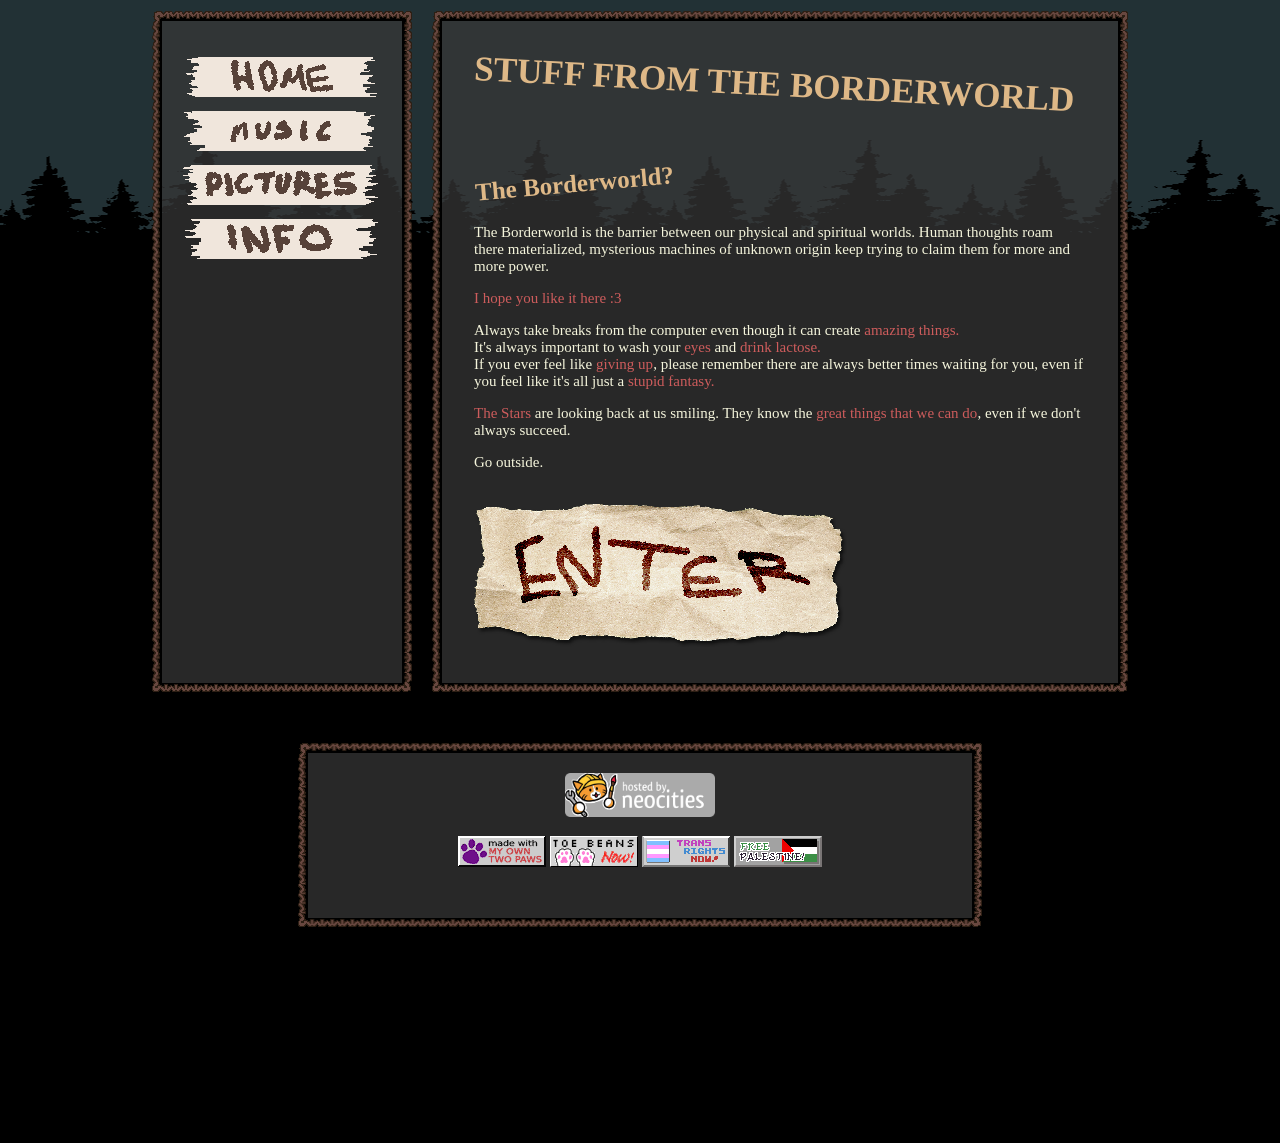
<file: index.html>
<!DOCTYPE html>
<html>
  <head>
    <meta charset="UTF-8">
    <meta name="viewport" content="width=device-width, initial-scale=1.0">
    <meta property="og:image" src="https://projectradio.org/artists/images/stoats_head.png">
    <title>BORDERWORLD</title>
    <!-- The style.css file allows you to change the look of your web pages.
         If you include the next line in all your web pages, they will all share the same look.
         This makes it easier to make new pages for your site. -->
    <link href="/style.css" rel="stylesheet" type="text/css" media="all">
  </head>
  <body class="bg1">
    <noscript>To fully experience this website, please enable JavaScript in your browser!</noscript>
    <div class="container">
      <nav class="side_navbar">
        <ul>
          <li><a href="/index.html"><img src="images/buttons/home.png"></a></li>
          <li><a href="/subpages/music.html"><img src="images/buttons/music.png"></a></li>
          <li><a href="/subpages/drawings.html"><img src="images/buttons/pictures.png"></a></li>
          <li><a href="/subpages/info.html"><img src="images/buttons/info.png"></a></li>
        </ul>
      </nav>

      <div class="bg2">

        <h1>STUFF FROM THE BORDERWORLD</h1>
        
        <h2>The Borderworld?</h2>
        <p>The Borderworld is the barrier between our physical and spiritual worlds. Human thoughts roam there materialized, mysterious machines of unknown origin keep trying to claim them for more and more power.</p>
        <p><mark>I hope you like it here :3</mark></p>

        <!--<a href="/subpages/borderworld.html"><img id="enter" src="/images/buttons/enter.png"></a>-->

        <!--<h2>My pals and friends:</h2>-->
        <!--<ul>-->
        <!--  <li><a href="https://h333d.me/"><img src="https://h333d.me/h333d/mynd.png" width="100vh" height="100vh"></a></li>-->
        <!--  <li><a href="https://artist.projectradio.org/profile/Merlin?uid=ks7097zer3tzg3fnw80p6azteh82x29m"><img src="https://convex.projectradio.org/api/storage/121d006b-f784-471f-bb64-70bfacc6acb7" width="100vh" height="100vh"></a></li>-->
        <!--</ul>-->
        
        <p>Always take breaks from the computer even though it can create <mark>amazing things.</mark><br>
          It's always important to wash your <mark>eyes</mark> and <mark>drink lactose.</mark><br>
          If you ever feel like <mark>giving up</mark>, please remember there are always better times waiting for you, even if you feel like it's all just a <mark>stupid fantasy.</mark>
        </p>
        <p><mark>The Stars</mark> are looking back at us smiling. They know the <mark>great things that we can do</mark>, even if we don't always succeed.</p>
        <p>Go outside.</p><br>

        <!--Główny przycisk pogranicze blablabla-->
        <a href="subpages/interactive/borderworld.html"><img src="images/buttons/enter.png"></a>
      </div>
    </div>
  <footer class="bg2">
    <a href="https://neocities.org/"><img src="images/neocities.png" width="25%" height="25%"></a>
    <ul>
      <li><img src="images/buttons/paws.gif"></li>
      <li><img src="images/buttons/beansnow.png"></li>
      <li><img src="images/buttons/transnow2.gif"></li>
      <li><img src="images/buttons/free_palestine.gif"></li>
    </ul>
  </footer>
  </body>
  <svg>
    <defs>
      <filter id="dancingstroke0">
        <feTurbulence id="turbulence" baseFrequency="0.02" numOctaves="3" seed="0"/>
        <feDisplacementMap id="displacement" in="SourceGraphic" in2="noise" scale="7" />
      </filter>
      <filter id="dancingstroke1">
        <feTurbulence id="turbulence" baseFrequency="0.03" numOctaves="3" seed="1"/>
        <feDisplacementMap id="displacement" in="SourceGraphic" in2="noise" scale="5" />
      </filter>
      <filter id="dancingstroke2">
        <feTurbulence id="turbulence" baseFrequency="0.02" numOctaves="3" seed="2"/>
        <feDisplacementMap id="displacement" in="SourceGraphic" in2="noise" scale="8" />
      </filter>
      <filter id="dancingstroke3">
        <feTurbulence id="turbulence" baseFrequency="0.04" numOctaves="3" seed="3"/>
        <feDisplacementMap id="displacement" in="SourceGraphic" in2="noise" scale="5" />
      </filter>
      <filter id="dancingstroke4">
        <feTurbulence id="turbulence" baseFrequency="0.02" numOctaves="3" seed="4"/>
        <feDisplacementMap id="displacement" in="SourceGraphic" in2="noise" scale="6" />
      </filter>
    </defs>
  </svg>
</html>
</file>
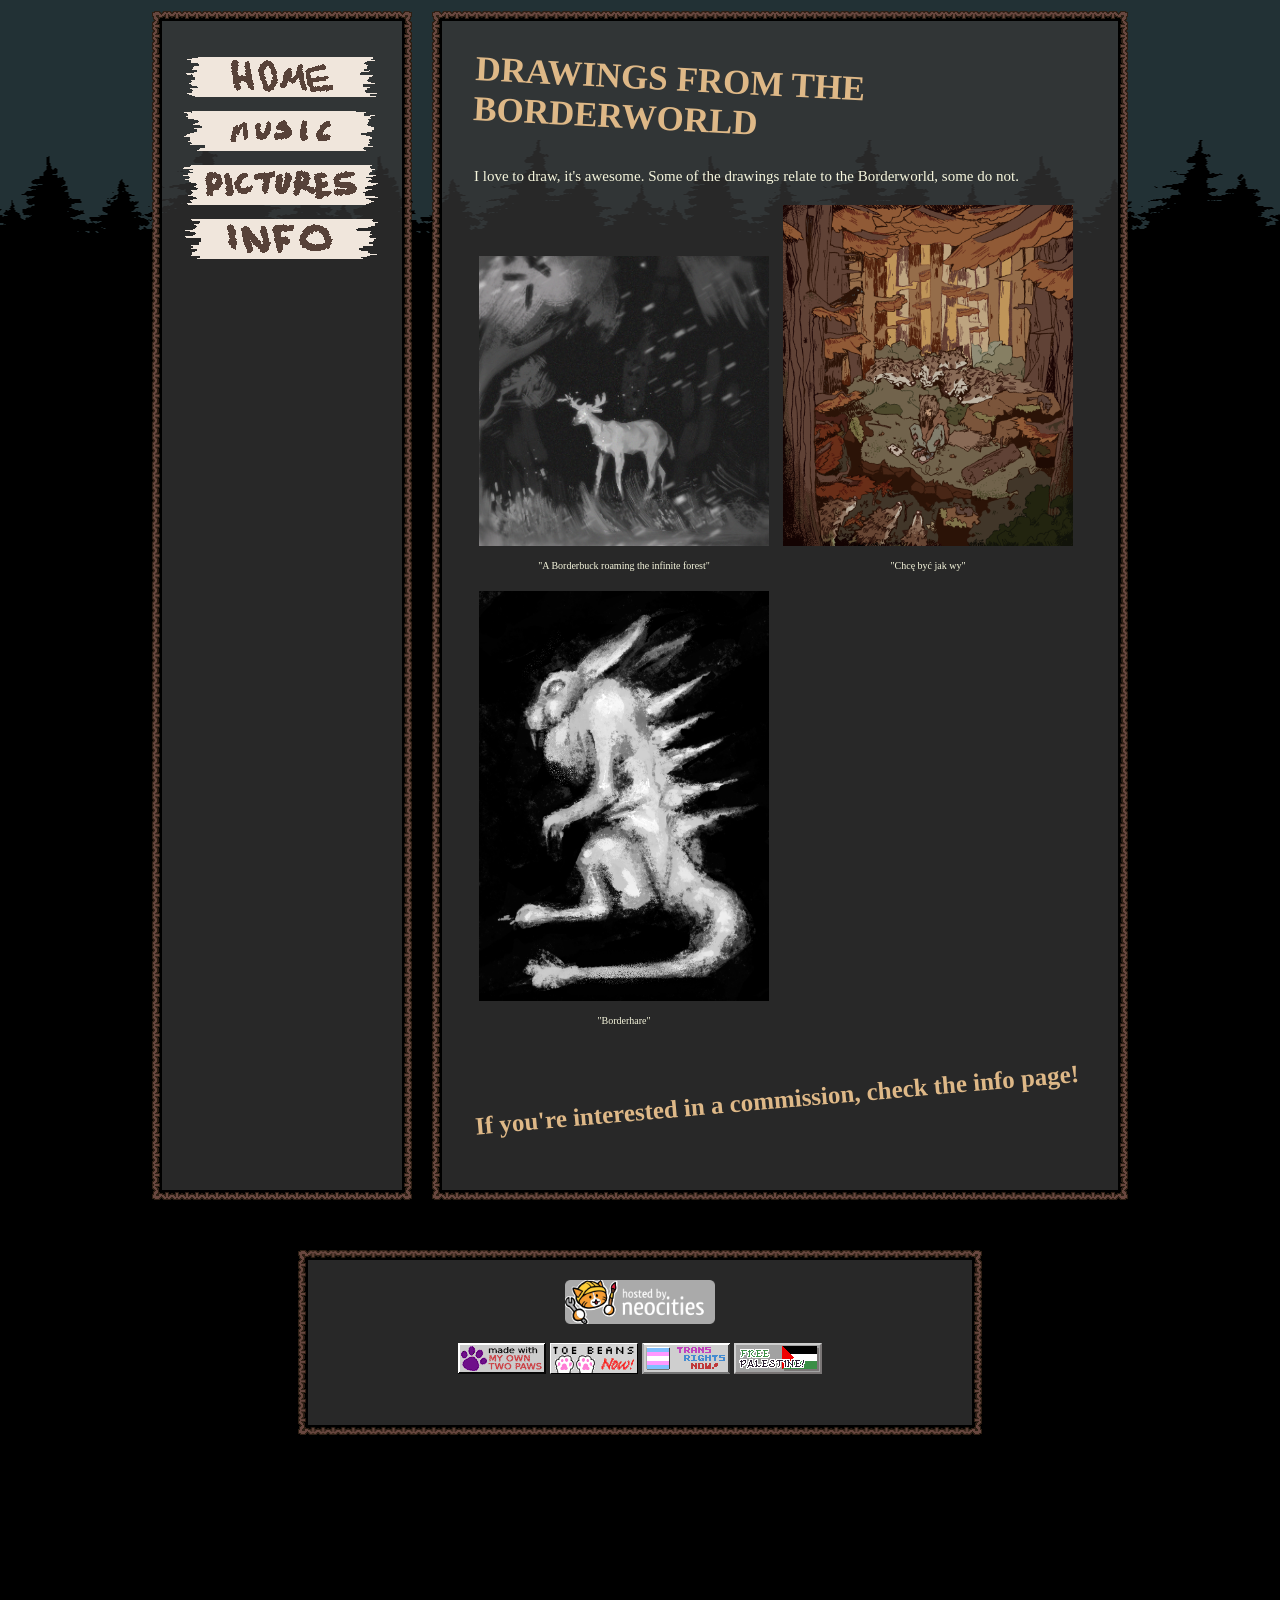
<file: subpages/drawings.html>
<!DOCTYPE html>
<html>
  <head>
    <meta charset="UTF-8">
    <meta name="viewport" content="width=device-width, initial-scale=1.0">
    <meta property="og:image" src="https://projectradio.org/artists/images/stoats_head.png">
    <title>BORDERWOLD</title>
    <!-- The style.css file allows you to change the look of your web pages.
         If you include the next line in all your web pages, they will all share the same look.
         This makes it easier to make new pages for your site. -->
    <link href="/style.css" rel="stylesheet" type="text/css" media="all">
  </head>

  <body class="bg1">
    <div class="container">
      <nav class="side_navbar">
        <ul>
          <li><a href="/index.html"><img src="/images/buttons/home.png"></a></li>
          <li><a href="/subpages/music.html"><img src="/images/buttons/music.png"></a></li>
          <li><a href="#"><img src="/images/buttons/pictures.png"></a></li>
          <li><a href="/subpages/info.html"><img src="/images/buttons/info.png"></a></li>
        </ul>
      </nav>

      <div class="bg2">
        <h1>DRAWINGS FROM THE BORDERWORLD</h1>
        <p>I love to draw, it's awesome. Some of the drawings relate to the Borderworld, some do not.</p>
        
        <div class="gallery">
          <a target="_blank" href="/images/art/lejen2_krop.png"><img src="/images/art/lejen2_krop.png"></a>
          <div class="description">"A Borderbuck roaming the infinite forest"</div>
        </div>

        <div class="gallery">
          <a target="_blank" href="/images/art/wolves.png"><img src="/images/art/wolves.png"></a>
          <div class="description">"Chcę być jak wy"</div>
        </div>

        <div class="gallery">
          <a target="_blank" href="/images/art/zajac_bezszumu.png"><img src="/images/art/zajac_bezszumu.png"></a>
          <div class="description">"Borderhare"</div>
        </div>

        <h2>If you're interested in a commission, check the info page!</h2>
      </div>
    </div>
  <footer class="bg2">
    <a href="https://neocities.org/"><img src="/images/neocities.png" width="25%" height="25%"></a>
    <ul>
      <li><img src="/images/buttons/paws.gif"></li>
      <li><img src="/images/buttons/beansnow.png"></li>
      <li><img src="/images/buttons/transnow2.gif"></li>
      <li><img src="/images/buttons/free_palestine.gif"></li>
    </ul>
  </footer>
  </body>
  <svg>
    <defs>
      <filter id="dancingstroke0">
        <feTurbulence id="turbulence" baseFrequency="0.02" numOctaves="3" seed="0"/>
        <feDisplacementMap id="displacement" in="SourceGraphic" in2="noise" scale="7" />
      </filter>
      <filter id="dancingstroke1">
        <feTurbulence id="turbulence" baseFrequency="0.03" numOctaves="3" seed="1"/>
        <feDisplacementMap id="displacement" in="SourceGraphic" in2="noise" scale="5" />
      </filter>
      <filter id="dancingstroke2">
        <feTurbulence id="turbulence" baseFrequency="0.02" numOctaves="3" seed="2"/>
        <feDisplacementMap id="displacement" in="SourceGraphic" in2="noise" scale="8" />
      </filter>
      <filter id="dancingstroke3">
        <feTurbulence id="turbulence" baseFrequency="0.04" numOctaves="3" seed="3"/>
        <feDisplacementMap id="displacement" in="SourceGraphic" in2="noise" scale="5" />
      </filter>
      <filter id="dancingstroke4">
        <feTurbulence id="turbulence" baseFrequency="0.02" numOctaves="3" seed="4"/>
        <feDisplacementMap id="displacement" in="SourceGraphic" in2="noise" scale="6" />
      </filter>
    </defs>
  </svg>
</html>
</file>
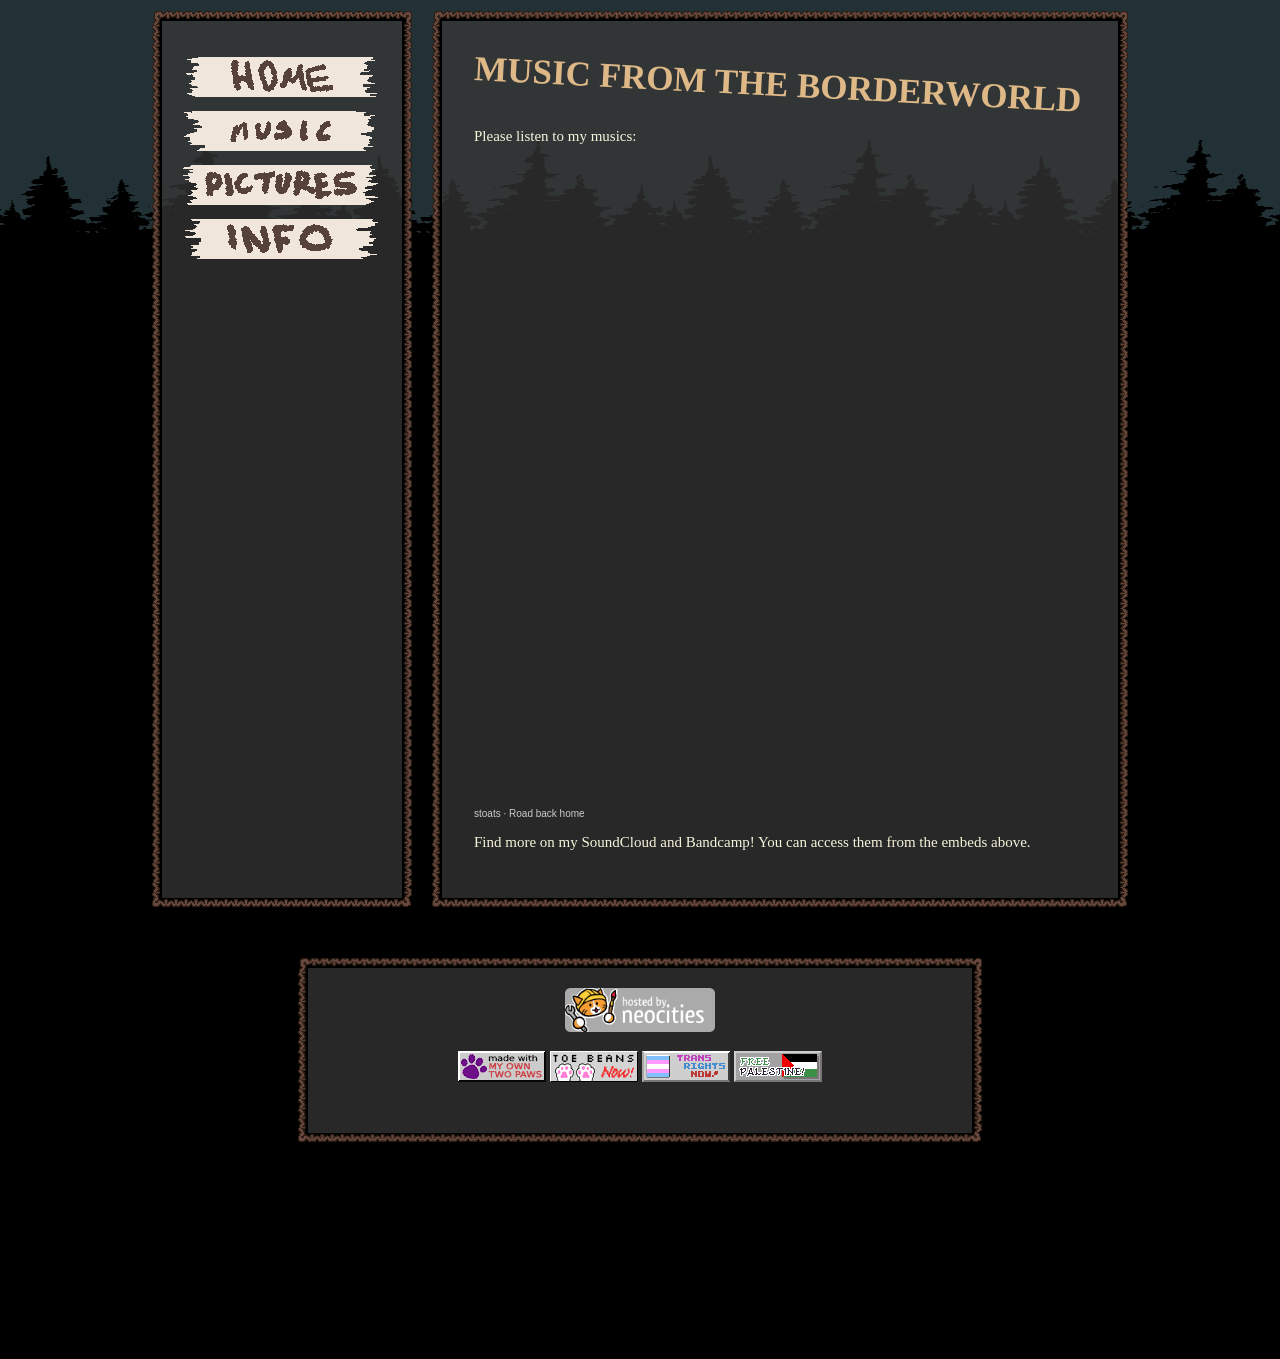
<file: subpages/music.html>
<!DOCTYPE html>
<html>
  <head>
    <meta charset="UTF-8">
    <meta name="viewport" content="width=device-width, initial-scale=1.0">
    <meta property="og:image" src="https://projectradio.org/artists/images/stoats_head.png">
    <title>BORDERWOLD</title>
    <!-- The style.css file allows you to change the look of your web pages.
         If you include the next line in all your web pages, they will all share the same look.
         This makes it easier to make new pages for your site. -->
    <link href="/style.css" rel="stylesheet" type="text/css" media="all">
  </head>

  <body class="bg1">
    <div class="container">
      <nav class="side_navbar">
        <ul>
          <li><a href="/index.html"><img src="/images/buttons/home.png"></a></li>
          <li><a href="#"><img src="/images/buttons/music.png"></a></li>
          <li><a href="/subpages/drawings.html"><img src="/images/buttons/pictures.png"></a></li>
          <li><a href="/subpages/info.html"><img src="/images/buttons/info.png"></a></li>
        </ul>
      </nav>

      <div class="bg2">
        <h1>MUSIC FROM THE BORDERWORLD</h1>
        <p>Please listen to my musics:</p>
        <iframe style="border: 0; width: 100%; height: 340px;" src="https://bandcamp.com/EmbeddedPlayer/album=2075928533/size=large/bgcol=333333/linkcol=e99708/artwork=small/transparent=true/" seamless><a href="https://stoatsfromborderworld.bandcamp.com/album/bity-wszelakie">Bity wszelakie by stoats</a></iframe>
        <iframe width="100%" height="300" scrolling="no" frameborder="no" allow="autoplay; encrypted-media" src="https://w.soundcloud.com/player/?url=https%3A//api.soundcloud.com/tracks/soundcloud%253Atracks%253A2018535337&color=%23ff5500&auto_play=false&hide_related=false&show_comments=true&show_user=true&show_reposts=false&show_teaser=true&visual=true"></iframe><div style="font-size: 10px; color: #cccccc;line-break: anywhere;word-break: normal;overflow: hidden;white-space: nowrap;text-overflow: ellipsis; font-family: Interstate,Lucida Grande,Lucida Sans Unicode,Lucida Sans,Garuda,Verdana,Tahoma,sans-serif;font-weight: 100;"><a href="https://soundcloud.com/stoatsfromborderworld" title="stoats" target="_blank" style="color: #cccccc; text-decoration: none;">stoats</a> · <a href="https://soundcloud.com/stoatsfromborderworld/road-back-home" title="Road back home" target="_blank" style="color: #cccccc; text-decoration: none;">Road back home</a></div>
        <p>Find more on my SoundCloud and Bandcamp! You can access them from the embeds above.</p>
      </div>
    </div>
  <footer class="bg2">
    <a href="https://neocities.org/"><img src="/images/neocities.png" width="25%" height="25%"></a>
    <ul>
      <li><img src="/images/buttons/paws.gif"></li>
      <li><img src="/images/buttons/beansnow.png"></li>
      <li><img src="/images/buttons/transnow2.gif"></li>
      <li><img src="/images/buttons/free_palestine.gif"></li>
    </ul>
  </footer>
  </body>
  <svg>
    <defs>
      <filter id="dancingstroke0">
        <feTurbulence id="turbulence" baseFrequency="0.02" numOctaves="3" seed="0"/>
        <feDisplacementMap id="displacement" in="SourceGraphic" in2="noise" scale="7" />
      </filter>
      <filter id="dancingstroke1">
        <feTurbulence id="turbulence" baseFrequency="0.03" numOctaves="3" seed="1"/>
        <feDisplacementMap id="displacement" in="SourceGraphic" in2="noise" scale="5" />
      </filter>
      <filter id="dancingstroke2">
        <feTurbulence id="turbulence" baseFrequency="0.02" numOctaves="3" seed="2"/>
        <feDisplacementMap id="displacement" in="SourceGraphic" in2="noise" scale="8" />
      </filter>
      <filter id="dancingstroke3">
        <feTurbulence id="turbulence" baseFrequency="0.04" numOctaves="3" seed="3"/>
        <feDisplacementMap id="displacement" in="SourceGraphic" in2="noise" scale="5" />
      </filter>
      <filter id="dancingstroke4">
        <feTurbulence id="turbulence" baseFrequency="0.02" numOctaves="3" seed="4"/>
        <feDisplacementMap id="displacement" in="SourceGraphic" in2="noise" scale="6" />
      </filter>
    </defs>
  </svg>
</html>
</file>
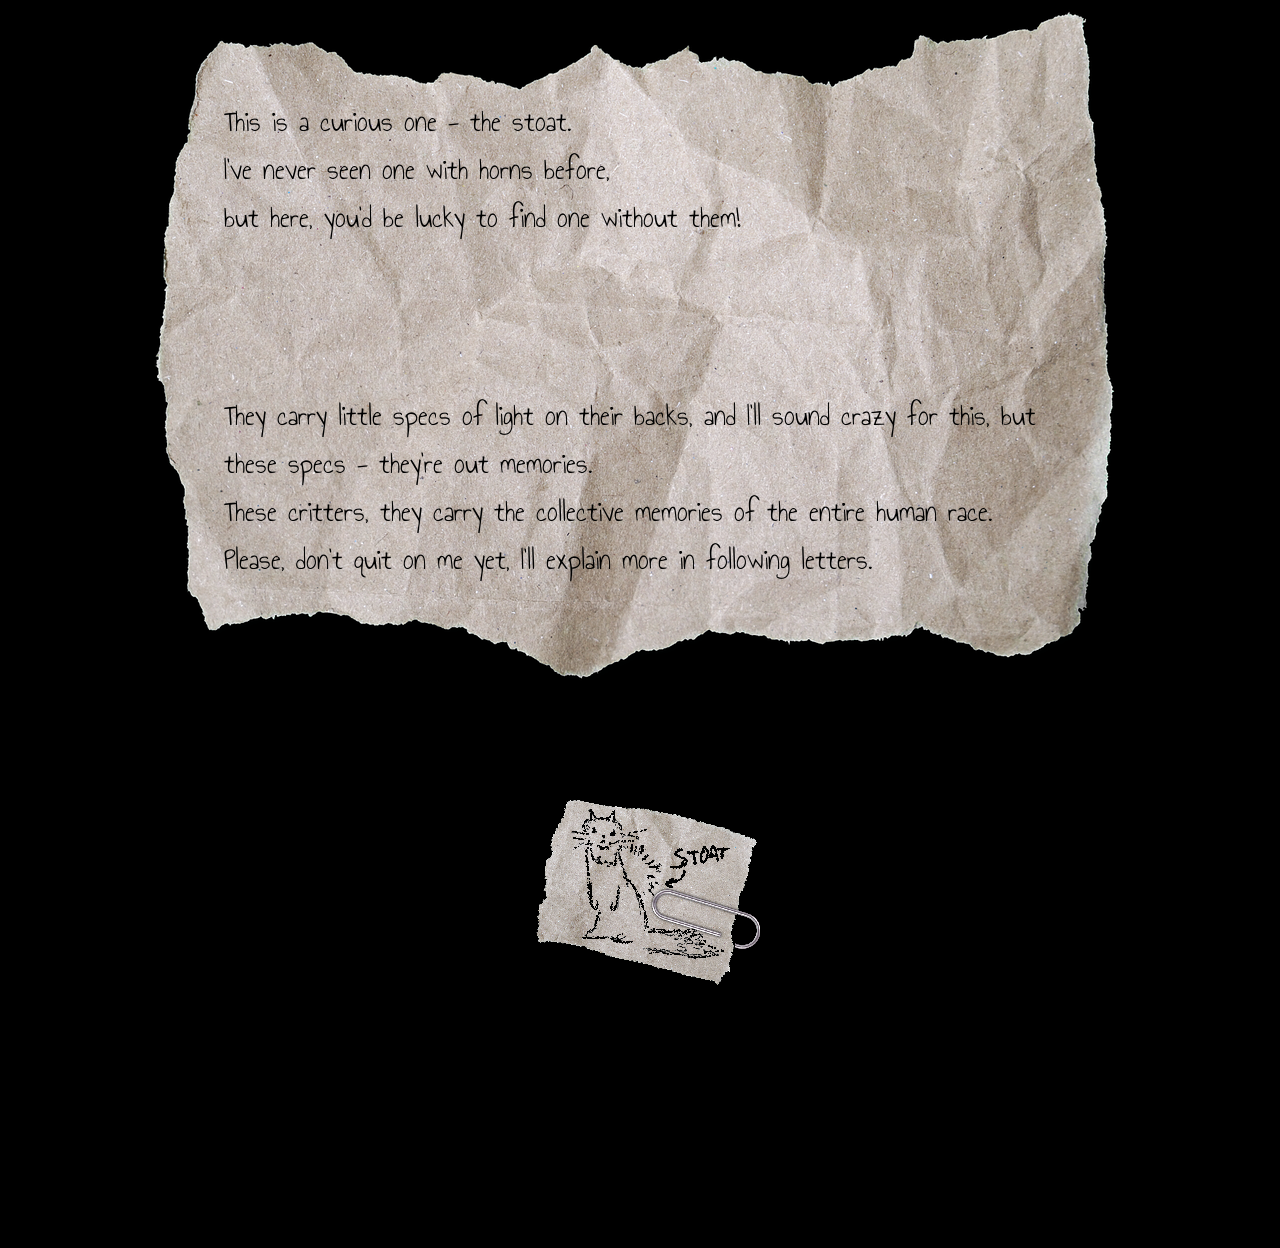
<file: subpages/interactive/1.html>
<!DOCTYPE html>

<html>
    <head>
        <meta charset="UTF-8">
        <meta name="viewport" content="width=device-width, initial-scale=1.0">
        <meta property="og:image" src="https://projectradio.org/artists/images/stoats_head.png">
        <title>BORDERWORLD</title>
        <link href="/borderworld.css" rel="stylesheet" type="text/css" media="all">
        <link href='https://fonts.googleapis.com/css?family=Annie Use Your Telescope' rel='stylesheet'>
    </head>

    <body>
        <div class="paper">
            <p>This is a curious one - the stoat.<br>I've never seen one with horns before, <br>but here, you'd be lucky to find one without them!</p>
            <p>They carry little specs of light on their backs, and I'll sound crazy for this, but these specs - they're out memories.<br>These critters, they carry the collective memories of the entire human race.<br>Please, don't quit on me yet, I'll explain more in following letters.</p>
        </div>
        <div class = "outside">
            <p><img src="/images/art/stoat1.png"></p>
        </div>
        <div></div>
    </body>

    <svg>
    <defs>
      <filter id="dancingstroke0">
        <feTurbulence id="turbulence" baseFrequency="0.02" numOctaves="3" seed="0"/>
        <feDisplacementMap id="displacement" in="SourceGraphic" in2="noise" scale="7" />
      </filter>
      <filter id="dancingstroke1">
        <feTurbulence id="turbulence" baseFrequency="0.03" numOctaves="3" seed="1"/>
        <feDisplacementMap id="displacement" in="SourceGraphic" in2="noise" scale="5" />
      </filter>
      <filter id="dancingstroke2">
        <feTurbulence id="turbulence" baseFrequency="0.02" numOctaves="3" seed="2"/>
        <feDisplacementMap id="displacement" in="SourceGraphic" in2="noise" scale="8" />
      </filter>
      <filter id="dancingstroke3">
        <feTurbulence id="turbulence" baseFrequency="0.04" numOctaves="3" seed="3"/>
        <feDisplacementMap id="displacement" in="SourceGraphic" in2="noise" scale="5" />
      </filter>
      <filter id="dancingstroke4">
        <feTurbulence id="turbulence" baseFrequency="0.02" numOctaves="3" seed="4"/>
        <feDisplacementMap id="displacement" in="SourceGraphic" in2="noise" scale="6" />
      </filter>
    </defs>
    </svg>
</html>
</file>
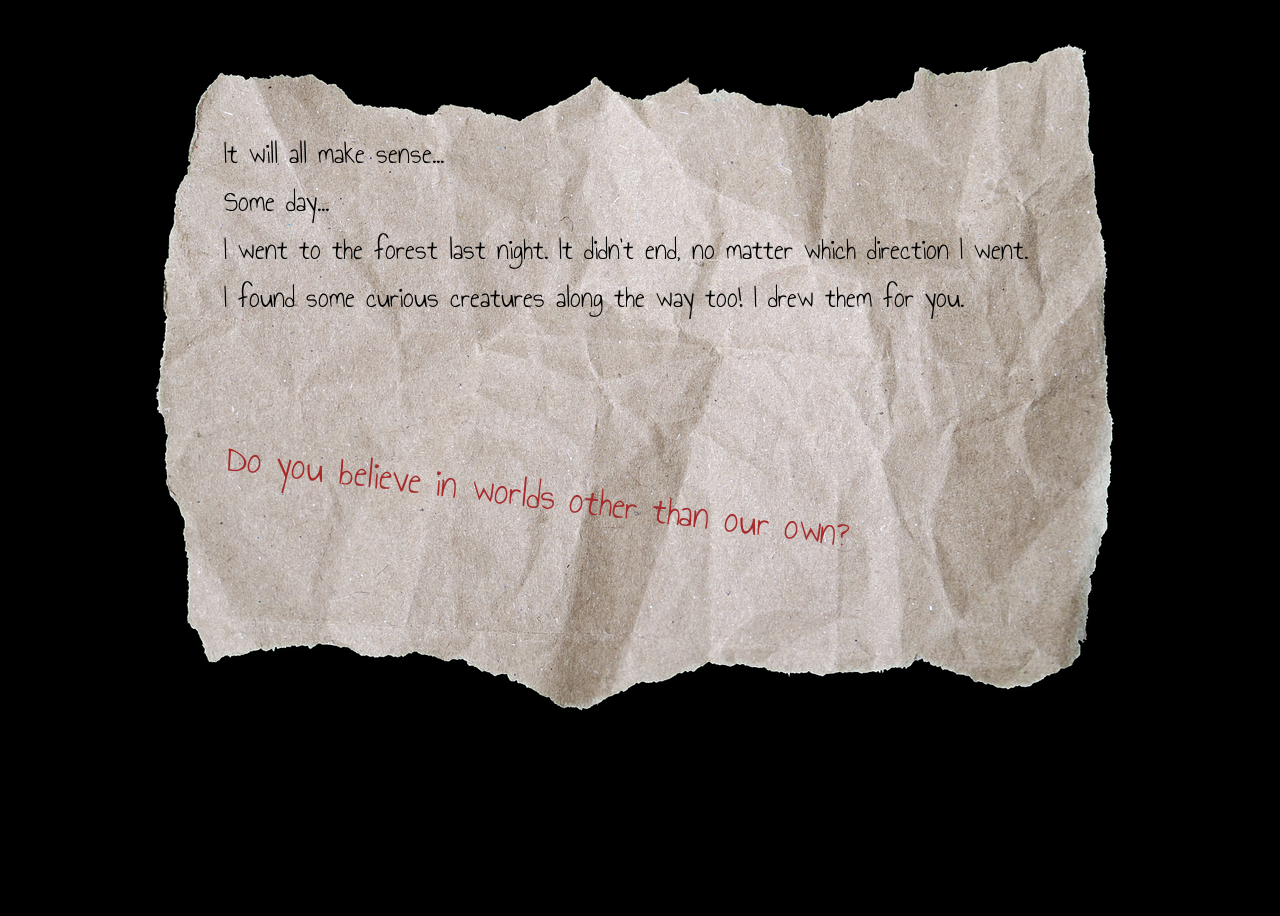
<file: subpages/interactive/borderworld.html>
<!DOCTYPE html>
<html>
    <head>
        <meta charset="UTF-8">
        <meta name="viewport" content="width=device-width, initial-scale=1.0">
        <meta property="og:image" src="https://projectradio.org/artists/images/stoats_head.png">
        <title>BORDERWORLD</title>
        <link href="/borderworld.css" rel="stylesheet" type="text/css" media="all">
        <link href='https://fonts.googleapis.com/css?family=Annie Use Your Telescope' rel='stylesheet'>
    </head>

    <body>
        <div class = "paper">
            <p>It will all make sense...<br>Some day...<br>I went to the forest last night. It didn't end, no matter which direction I went. <br>I found some curious creatures along the way too! I drew them for you.</p>
            <p><a href = "1.html">Do you believe in worlds other than our own?</a></p>
        </div>
    </body>
    <svg>
    <defs>
      <filter id="dancingstroke0">
        <feTurbulence id="turbulence" baseFrequency="0.02" numOctaves="3" seed="0"/>
        <feDisplacementMap id="displacement" in="SourceGraphic" in2="noise" scale="7" />
      </filter>
      <filter id="dancingstroke1">
        <feTurbulence id="turbulence" baseFrequency="0.03" numOctaves="3" seed="1"/>
        <feDisplacementMap id="displacement" in="SourceGraphic" in2="noise" scale="5" />
      </filter>
      <filter id="dancingstroke2">
        <feTurbulence id="turbulence" baseFrequency="0.02" numOctaves="3" seed="2"/>
        <feDisplacementMap id="displacement" in="SourceGraphic" in2="noise" scale="8" />
      </filter>
      <filter id="dancingstroke3">
        <feTurbulence id="turbulence" baseFrequency="0.04" numOctaves="3" seed="3"/>
        <feDisplacementMap id="displacement" in="SourceGraphic" in2="noise" scale="5" />
      </filter>
      <filter id="dancingstroke4">
        <feTurbulence id="turbulence" baseFrequency="0.02" numOctaves="3" seed="4"/>
        <feDisplacementMap id="displacement" in="SourceGraphic" in2="noise" scale="6" />
      </filter>
    </defs>
    </svg>
</html>
</file>
<file: style.css>
/* CSS is how you can add style to your website, such as colors, fonts, and positioning of your
   HTML content. To learn how to do something, just try searching Google for questions like
   "how to change link color." */

/*
"*" to globalny selector, który bierze pod uwagę każdą klasę w dokumencie HTML
*/

body {
  background-color: black;
  /*Viewport unit, problem z używaniem go może być taki, że zalicza on do szerokości też pasek scroll*/
  /*width: 100vw;*/
  /*defaltowo szerokość powinna się ustawić na 100%*/
  /*width: 100%;*/
  min-height: 100vh;
  margin: 0.5rem auto;
  padding: 0.2rem;
  font-family:"Lusitana", serif;
}
/*
selectory można grupować przecinkami
*/
h1 {
  color: burlywood;
  rotate: 3deg;
  font-family: "Lusitana", serif;
  font-size: 35px;
  animation: wiggle .3s linear infinite;
}

h2 {
  color: burlywood;
  rotate: -5deg;
  line-height: 3;
  font-size: 25px;
  font-family: "Lusitana", serif;
  animation: wiggle .3s linear infinite;
}

ul {
  list-style-type: none;
  padding: 0;
}
li {
  display: inline-block;
}

a {
  text-decoration: none;
  color: aqua;
}
/*pseudoklasy reprezentują dany stan jakiegoś elementu*/
a:visited {
  text-decoration: none;
  color: hotpink;
}
/*możemy odwołać się do dwóch pseudoklas na raz*/
a:hover, a:focus{
  animation: wiggle .3s linear infinite;
}
a:active {
  opacity: 0.5;
}

p {
  color: beige;
  font-size: 15px;
}
/*
jeżeli nie dodamy przecinka, HTML będzie szukać elementów zagnieżdżonych w sobie.
Przykładowo elementy "span" w elementach "p":
*/
p mark{
  color: indianred;
  background-color: rgba(0, 0, 0, 0);
  animation: wiggle .3s linear infinite;
}
/*
w ten sposób możemy przykładowo stylizować podkreślenia, lepiej jednak w tym konkretnym przypadku używać klasy
*/

footer {
  text-align: center;
  font-size: 15px;
  color: beige;
  width: 600px;
  height: 600px;
  margin: 50px auto;
}
footer li {
  display: inline;
  margin-bottom: 10px;
  text-align: center;
}

.container {
  display: flex;
  max-width: 976px;
  align-items: stretch;
  margin: 0 auto;
}

.side_navbar {
  width: 200px;
  margin-right: 20px;
  padding: 20px;
  display: block;
  background-color: rgba(54, 54, 54, 0.743);
  border: 10px solid transparent;
  border-image: url(images/patterns/obwodka_alt.gif) 10 round;
  background-clip: padding-box;
}
.side_navbar li {
  display: block;
  margin-bottom: 10px;
  text-align: center;
}

.bg1 {
  background:#000 url(images/patterns/bg-trees.png) repeat-x top center;
}
.bg2 {
  flex: 1;
  width: 600px;
  height: auto;
  padding: 1.25rem 2rem 2rem;
  background-color:rgba(54, 54, 54, 0.743);
  border: 10px solid transparent;
  border-image: url(images/patterns/obwodka_alt.gif) 10 round;
  background-clip: padding-box;
}

.gallery {
  display: inline-block;
  margin: 5px;
  width: 290px;
}
.gallery .description {
  color: beige;
  font-size: 10px;
  padding: 10px;
  text-align: center;
}
.gallery img{
  width: 100%;
  height: auto;
}

/*
klasa zaczyna się kropką i może mieć dowolną nazwę.
Przywołujemy ją w HTMLu używając komendy class=.
*/
.inverted {
  filter: invert(1);
}

#enter {
  transform: rotate(-10deg);
  transition: 0.3s;
}
#enter:hover{
  transform: rotate(0deg);
}

@keyframes wiggle{
  0% {filter: url("#dancingstroke0");}
  25% {filter: url("#dancingstroke1");}
  50% {filter: url("#dancingstroke2");}
  75% {filter: url("#dancingstroke3");}
  100% {filter: url("#dancingstroke4");}
}
</file>
<file: borderworld.css>
body {
    background-color: black;
    display: flex;
    flex-direction: column;
    justify-content: center;
    align-items: center;
    min-height: 100vh;
}

p {
    display: flex;
    color: black;
    font-family: 'Annie Use Your Telescope', cursive;
    font-size: 30px;
    padding: 60px;
    padding-left: 75px;
    line-height: 3rem;
}

a {
    color: brown;
    font-size: 40px;
    text-decoration: none;
    text-align: right;
    transition: 0.1s;
    rotate: 7deg;
}
a:hover, a:focus {
    animation: wiggle .3s linear infinite;
}
a:visited{
    color: brown;
}

.paper {
    background-image: url("images/misc/paper_background1.png");
    height: 686px;
    width: 982px;
}

.outside_text p{
    display: flex;
    color: white;
    justify-content: center;
    align-items: center;
}
.outside_text img{
    display: flex;
    
}

@keyframes wiggle{
  0% {filter: url("#dancingstroke0");}
  25% {filter: url("#dancingstroke1");}
  50% {filter: url("#dancingstroke2");}
  75% {filter: url("#dancingstroke3");}
  100% {filter: url("#dancingstroke4");}
}
</file>
